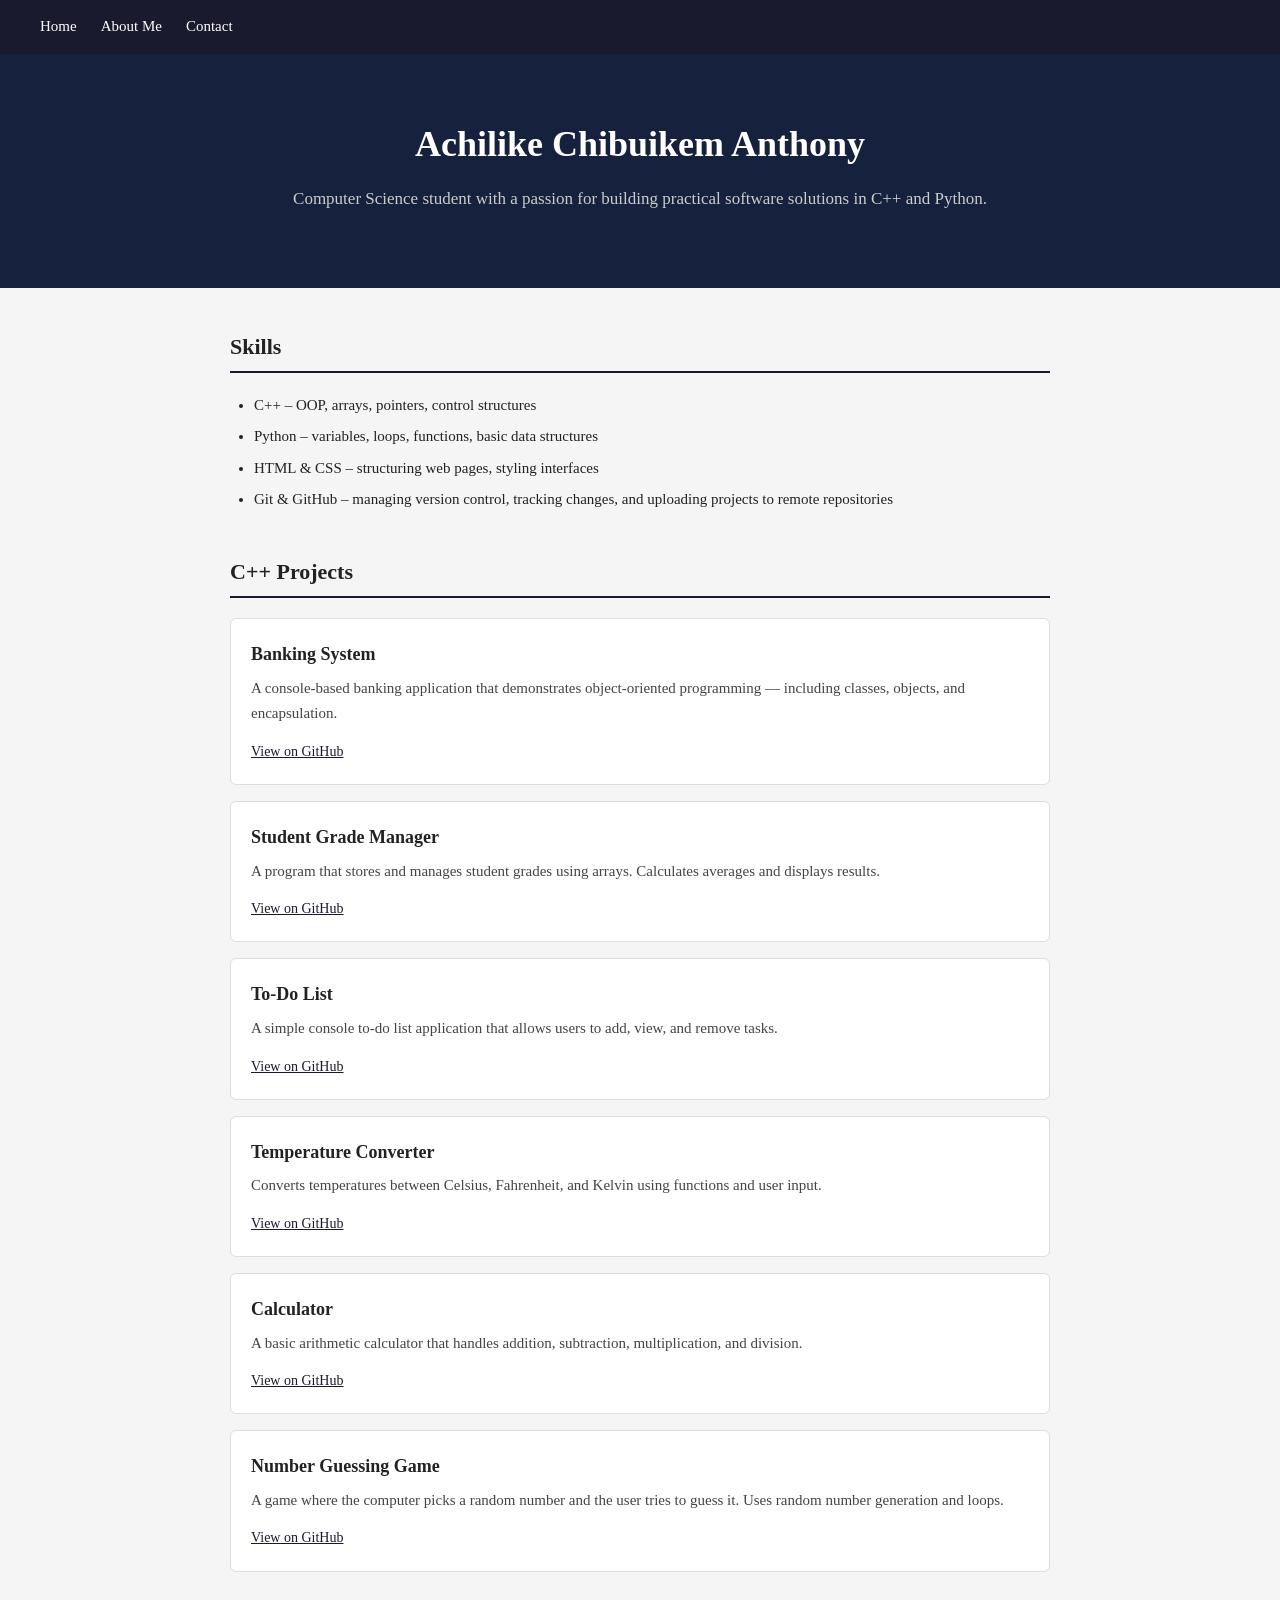
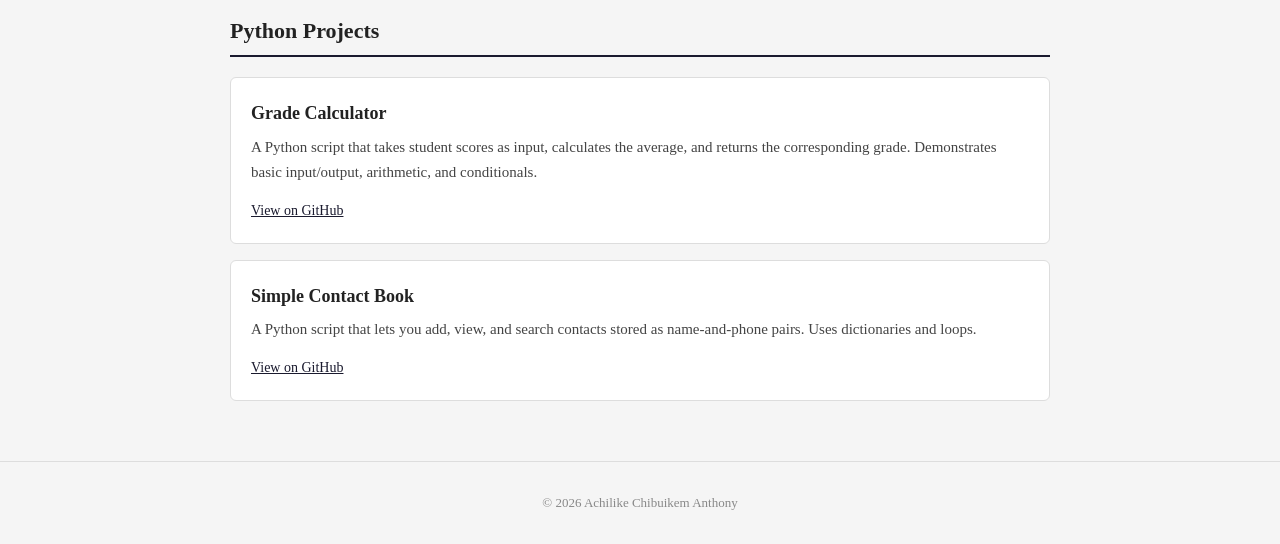
<file: index.html>
<!doctype html>
<html lang="en">
  <head>
    <meta charset="UTF-8" />
    <meta name="viewport" content="width=device-width, initial-scale=1.0" />
    <title>Achilike Chibuikem – Portfolio</title>
    <!-- styles -->
    <link rel="stylesheet" href="main.css" />
  </head>
  <body>
    <!-- Navigation -->
    <nav>
      <a href="index.html">Home</a>
      <a href="about.html">About Me</a>
      <a href="contact.html">Contact</a>
    </nav>

    <!-- Hero -->
    <div class="hero">
      <h1>Achilike Chibuikem Anthony</h1>
      <p>
        Computer Science student with a passion for building practical software
        solutions in C++ and Python.
      </p>
    </div>

    <main>
      <!-- Skills -->
      <h2>Skills</h2>
      <ul class="skills-list">
        <li>C++ – OOP, arrays, pointers, control structures</li>
        <li>Python – variables, loops, functions, basic data structures</li>
        <li>HTML & CSS – structuring web pages, styling interfaces</li>
        <li>
          Git & GitHub – managing version control, tracking changes, and
          uploading projects to remote repositories
        </li>
      </ul>

      <!-- C++ Projects -->
      <h2>C++ Projects</h2>

      <div class="project-card">
        <h3>Banking System</h3>
        <p>
          A console-based banking application that demonstrates object-oriented
          programming — including classes, objects, and encapsulation.
        </p>
        <a href="https://github.com/Achilike-Chibuikem/Projects" target="_blank"
          >View on GitHub
        </a>
      </div>

      <div class="project-card">
        <h3>Student Grade Manager</h3>
        <p>
          A program that stores and manages student grades using arrays.
          Calculates averages and displays results.
        </p>
        <a href="https://github.com/Achilike-Chibuikem/Projects" target="_blank"
          >View on GitHub
        </a>
      </div>

      <div class="project-card">
        <h3>To-Do List</h3>
        <p>
          A simple console to-do list application that allows users to add,
          view, and remove tasks.
        </p>
        <a href="https://github.com/Achilike-Chibuikem/Projects" target="_blank"
          >View on GitHub
        </a>
      </div>

      <div class="project-card">
        <h3>Temperature Converter</h3>
        <p>
          Converts temperatures between Celsius, Fahrenheit, and Kelvin using
          functions and user input.
        </p>
        <a href="https://github.com/Achilike-Chibuikem/Projects" target="_blank"
          >View on GitHub
        </a>
      </div>

      <div class="project-card">
        <h3>Calculator</h3>
        <p>
          A basic arithmetic calculator that handles addition, subtraction,
          multiplication, and division.
        </p>
        <a href="https://github.com/Achilike-Chibuikem/Projects" target="_blank"
          >View on GitHub
        </a>
      </div>

      <div class="project-card">
        <h3>Number Guessing Game</h3>
        <p>
          A game where the computer picks a random number and the user tries to
          guess it. Uses random number generation and loops.
        </p>
        <a href="https://github.com/Achilike-Chibuikem/Projects" target="_blank"
          >View on GitHub
        </a>
      </div>

      <!-- Python Projects -->
      <h2>Python Projects</h2>

      <div class="project-card">
        <h3>Grade Calculator</h3>
        <p>
          A Python script that takes student scores as input, calculates the
          average, and returns the corresponding grade. Demonstrates basic
          input/output, arithmetic, and conditionals.
        </p>
        <a
          href="https://github.com/Achilike-Chibuikem/Python-Projects"
          target="_blank"
          >View on GitHub
        </a>
      </div>

      <div class="project-card">
        <h3>Simple Contact Book</h3>
        <p>
          A Python script that lets you add, view, and search contacts stored as
          name-and-phone pairs. Uses dictionaries and loops.
        </p>
        <a
          href="https://github.com/Achilike-Chibuikem/Python-Projects"
          target="_blank"
          >View on GitHub
        </a>
      </div>
    </main>

    <footer>&copy; 2026 Achilike Chibuikem Anthony</footer>
  </body>
</html>
</file>
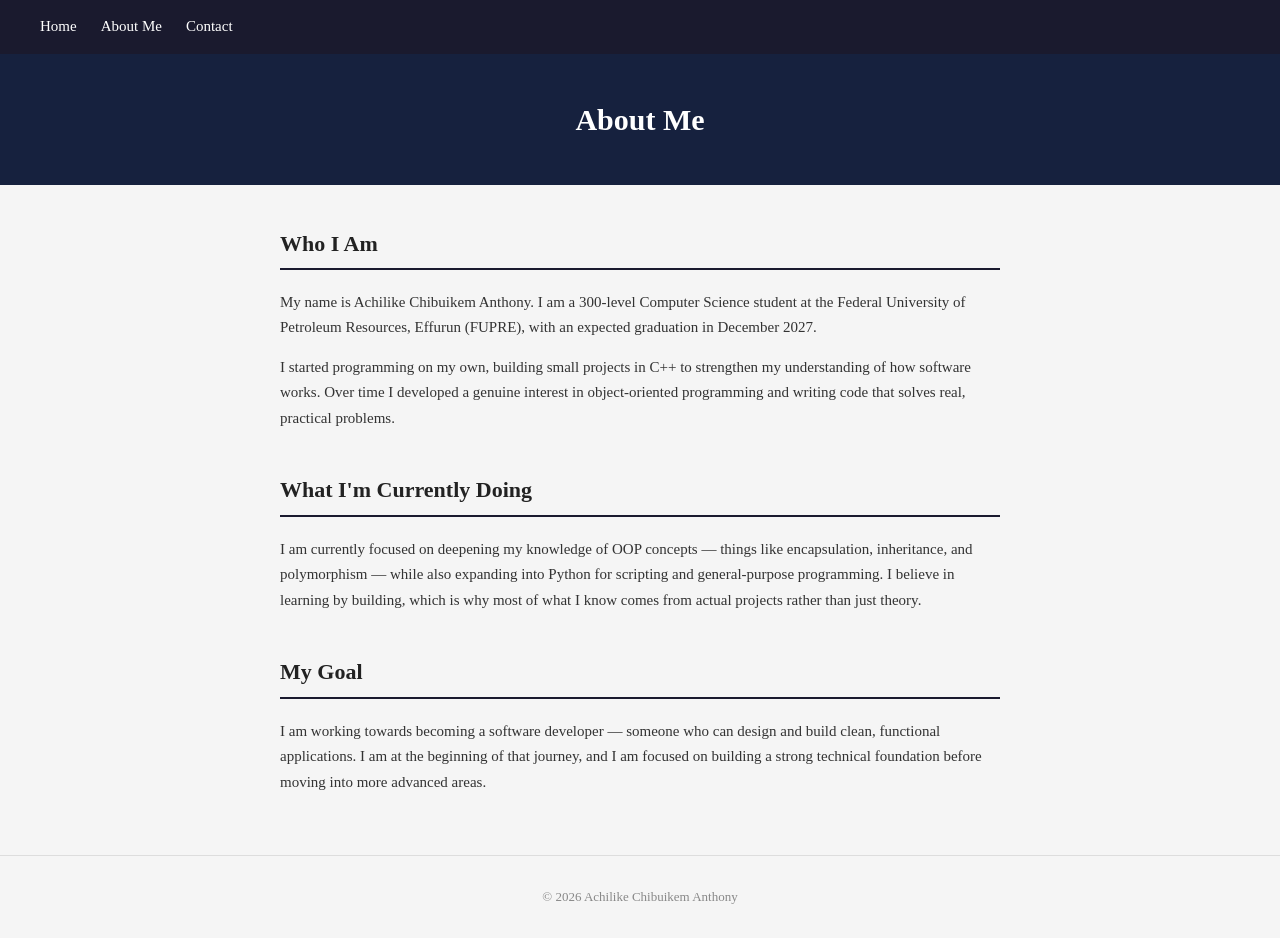
<file: about.html>
<!doctype html>
<html lang="en">
  <head>
    <meta charset="UTF-8" />
    <meta name="viewport" content="width=device-width, initial-scale=1.0" />
    <title>About Me – Achilike Chibuikem</title>
    <!-- styles -->
    <link rel="stylesheet" href="main.css" />
  </head>
  <body>
    <nav>
      <a href="index.html">Home</a>
      <a href="about.html">About Me</a>
      <a href="contact.html">Contact</a>
    </nav>

    <div class="page-header">
      <h1>About Me</h1>
    </div>

    <main class="about-main">
      <h2>Who I Am</h2>
      <p>
        My name is Achilike Chibuikem Anthony. I am a 300-level Computer Science
        student at the Federal University of Petroleum Resources, Effurun
        (FUPRE), with an expected graduation in December 2027.
      </p>
      <p>
        I started programming on my own, building small projects in C++ to
        strengthen my understanding of how software works. Over time I developed
        a genuine interest in object-oriented programming and writing code that
        solves real, practical problems.
      </p>

      <h2>What I'm Currently Doing</h2>
      <p>
        I am currently focused on deepening my knowledge of OOP concepts —
        things like encapsulation, inheritance, and polymorphism — while also
        expanding into Python for scripting and general-purpose programming. I
        believe in learning by building, which is why most of what I know comes
        from actual projects rather than just theory.
      </p>

      <h2>My Goal</h2>
      <p>
        I am working towards becoming a software developer — someone who can
        design and build clean, functional applications. I am at the beginning
        of that journey, and I am focused on building a strong technical
        foundation before moving into more advanced areas.
      </p>

      <!-- <h2>Contact Info</h2>
    <p><strong>Phone:</strong> 09133608412</p>
    <p><strong>Email:</strong> achilikechibuikem123@gmail.com</p>
    <p>
      <strong>GitHub:</strong>
      <a href="https://github.com/Achilike-Chibuikem" target="_blank">github.com/Achilike-Chibuikem</a>
    </p> -->
    </main>

    <footer>&copy; 2026 Achilike Chibuikem Anthony</footer>
  </body>
</html>
</file>
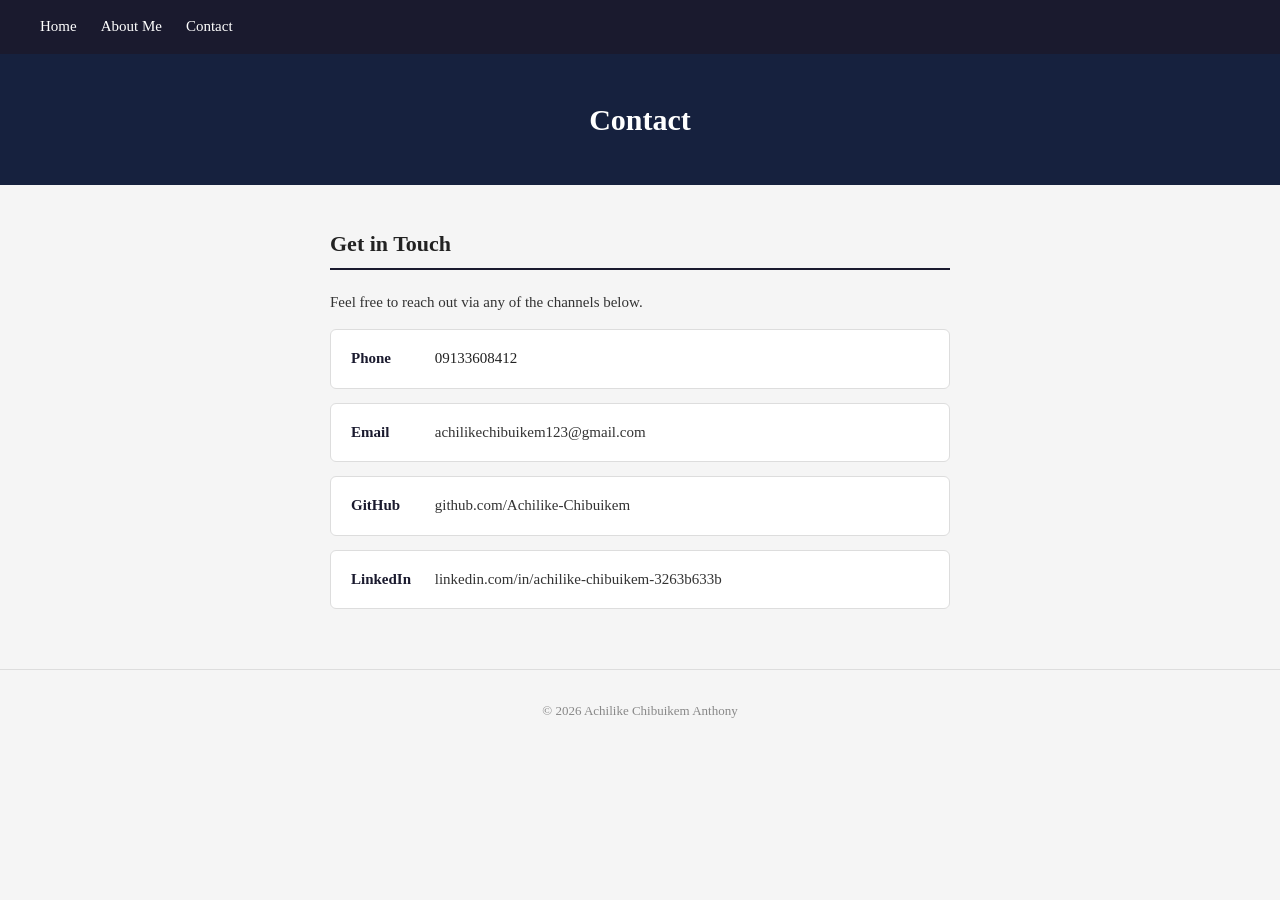
<file: contact.html>
<!doctype html>
<html lang="en">
  <head>
    <meta charset="UTF-8" />
    <meta name="viewport" content="width=device-width, initial-scale=1.0" />
    <title>Contact – Achilike Chibuikem</title>
    <!-- styles -->
    <link rel="stylesheet" href="main.css" />
  </head>
  <body>
    <nav>
      <a href="index.html">Home</a>
      <a href="about.html">About Me</a>
      <a href="contact.html">Contact</a>
    </nav>

    <div class="page-header">
      <h1>Contact</h1>
    </div>

    <main class="contact-main">
      <h2>Get in Touch</h2>
      <p>Feel free to reach out via any of the channels below.</p>

      <div class="contact-item">
        <span>Phone</span>
        09133608412
      </div>

      <div class="contact-item">
        <span>Email</span>
        <a href="mailto:achilikechibuikem123@gmail.com"
          >achilikechibuikem123@gmail.com</a
        >
      </div>

      <div class="contact-item">
        <span>GitHub</span>
        <a href="https://github.com/Achilike-Chibuikem" target="_blank"
          >github.com/Achilike-Chibuikem</a
        >
      </div>

      <div class="contact-item">
        <span>LinkedIn</span>
        <a
          href="https://www.linkedin.com/in/achilike-chibuikem-3263b633b"
          target="_blank"
          >linkedin.com/in/achilike-chibuikem-3263b633b</a
        >
      </div>
    </main>

    <footer>&copy; 2026 Achilike Chibuikem Anthony</footer>
  </body>
</html>
</file>
<file: main.css>
/* 
============================================
GENERAL STYLES
============================================ 
*/

* {
  margin: 0;
  padding: 0;
  box-sizing: border-box;
}

body {
  font-family: Georgia, serif;
  background-color: #f5f5f5;
  color: #222;
  line-height: 1.7;
}

nav {
  background-color: #1a1a2e;
  padding: 14px 40px;
  display: flex;
  gap: 24px;
}

nav a {
  color: #ffffff;
  text-decoration: none;
  font-size: 15px;
}

nav a:hover {
  text-decoration: underline;
}

.page-header {
  background-color: #16213e;
  color: #ffffff;
  text-align: center;
  padding: 40px 20px;
}

.page-header h1 {
  font-size: 30px;
}

.hero {
  background-color: #16213e;
  color: #ffffff;
  text-align: center;
  padding: 60px 20px;
}

.hero h1 {
  font-size: 36px;
  margin-bottom: 10px;
}

.hero p {
  font-size: 17px;
  color: #cccccc;
}

main {
  max-width: 860px;
  margin: 40px auto;
  padding: 0 20px;
}

h2 {
  font-size: 22px;
  border-bottom: 2px solid #1a1a2e;
  padding-bottom: 6px;
  margin-bottom: 20px;
  margin-top: 40px;
}

p {
  font-size: 15px;
  color: #333;
  margin-bottom: 14px;
}

ul {
  list-style: disc;
  padding-left: 24px;
  margin-bottom: 14px;
}

ul li {
  font-size: 15px;
  margin-bottom: 6px;
}

footer {
  text-align: center;
  padding: 30px;
  font-size: 13px;
  color: #888;
  margin-top: 60px;
  border-top: 1px solid #ddd;
}

/* 
============================================
index.html
============================================ 
*/

.skills-list {
  list-style: disc;
  padding-left: 24px;
}

.skills-list li {
  margin-bottom: 6px;
  font-size: 15px;
}

.project-card {
  background-color: #ffffff;
  border: 1px solid #ddd;
  border-radius: 6px;
  padding: 20px;
  margin-bottom: 16px;
}

.project-card h3 {
  font-size: 18px;
  margin-bottom: 6px;
}

.project-card p {
  font-size: 15px;
  color: #444;
  margin-bottom: 10px;
}

.project-card a {
  color: #1a1a2e;
  font-size: 14px;
}

/* 
============================================
about.html
============================================ 
*/

.about-main {
  max-width: 760px;
  margin: 40px auto;
  padding: 0 20px;
}

/* 
============================================
contact.html
============================================ 
*/

.contact-main {
  max-width: 660px;
  margin: 40px auto;
  padding: 0 20px;
}

.contact-item {
  background-color: #ffffff;
  border: 1px solid #ddd;
  border-radius: 6px;
  padding: 16px 20px;
  margin-bottom: 14px;
  font-size: 15px;
}

.contact-item span {
  font-weight: bold;
  display: inline-block;
  width: 80px;
  color: #1a1a2e;
}

.contact-item a {
  color: #333;
  text-decoration: none;
}

.contact-item a:hover {
  text-decoration: underline;
}
</file>
